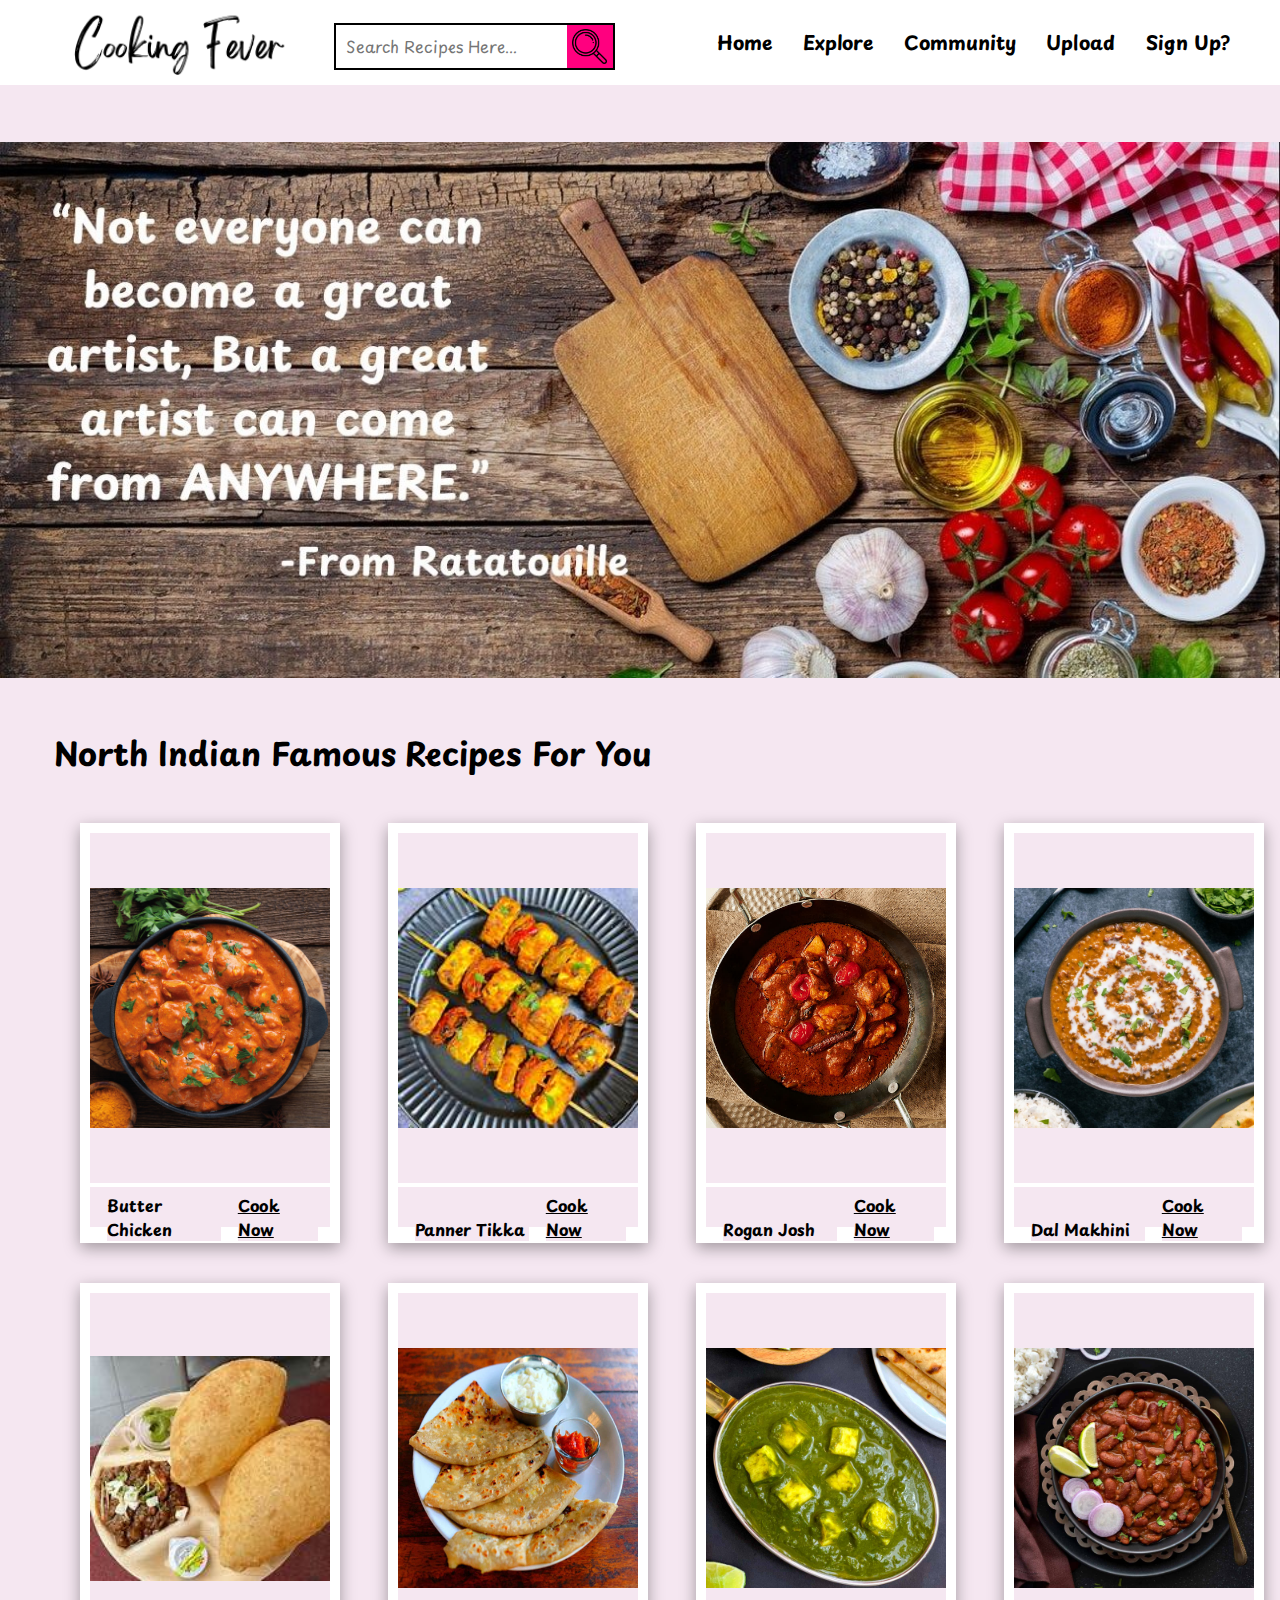
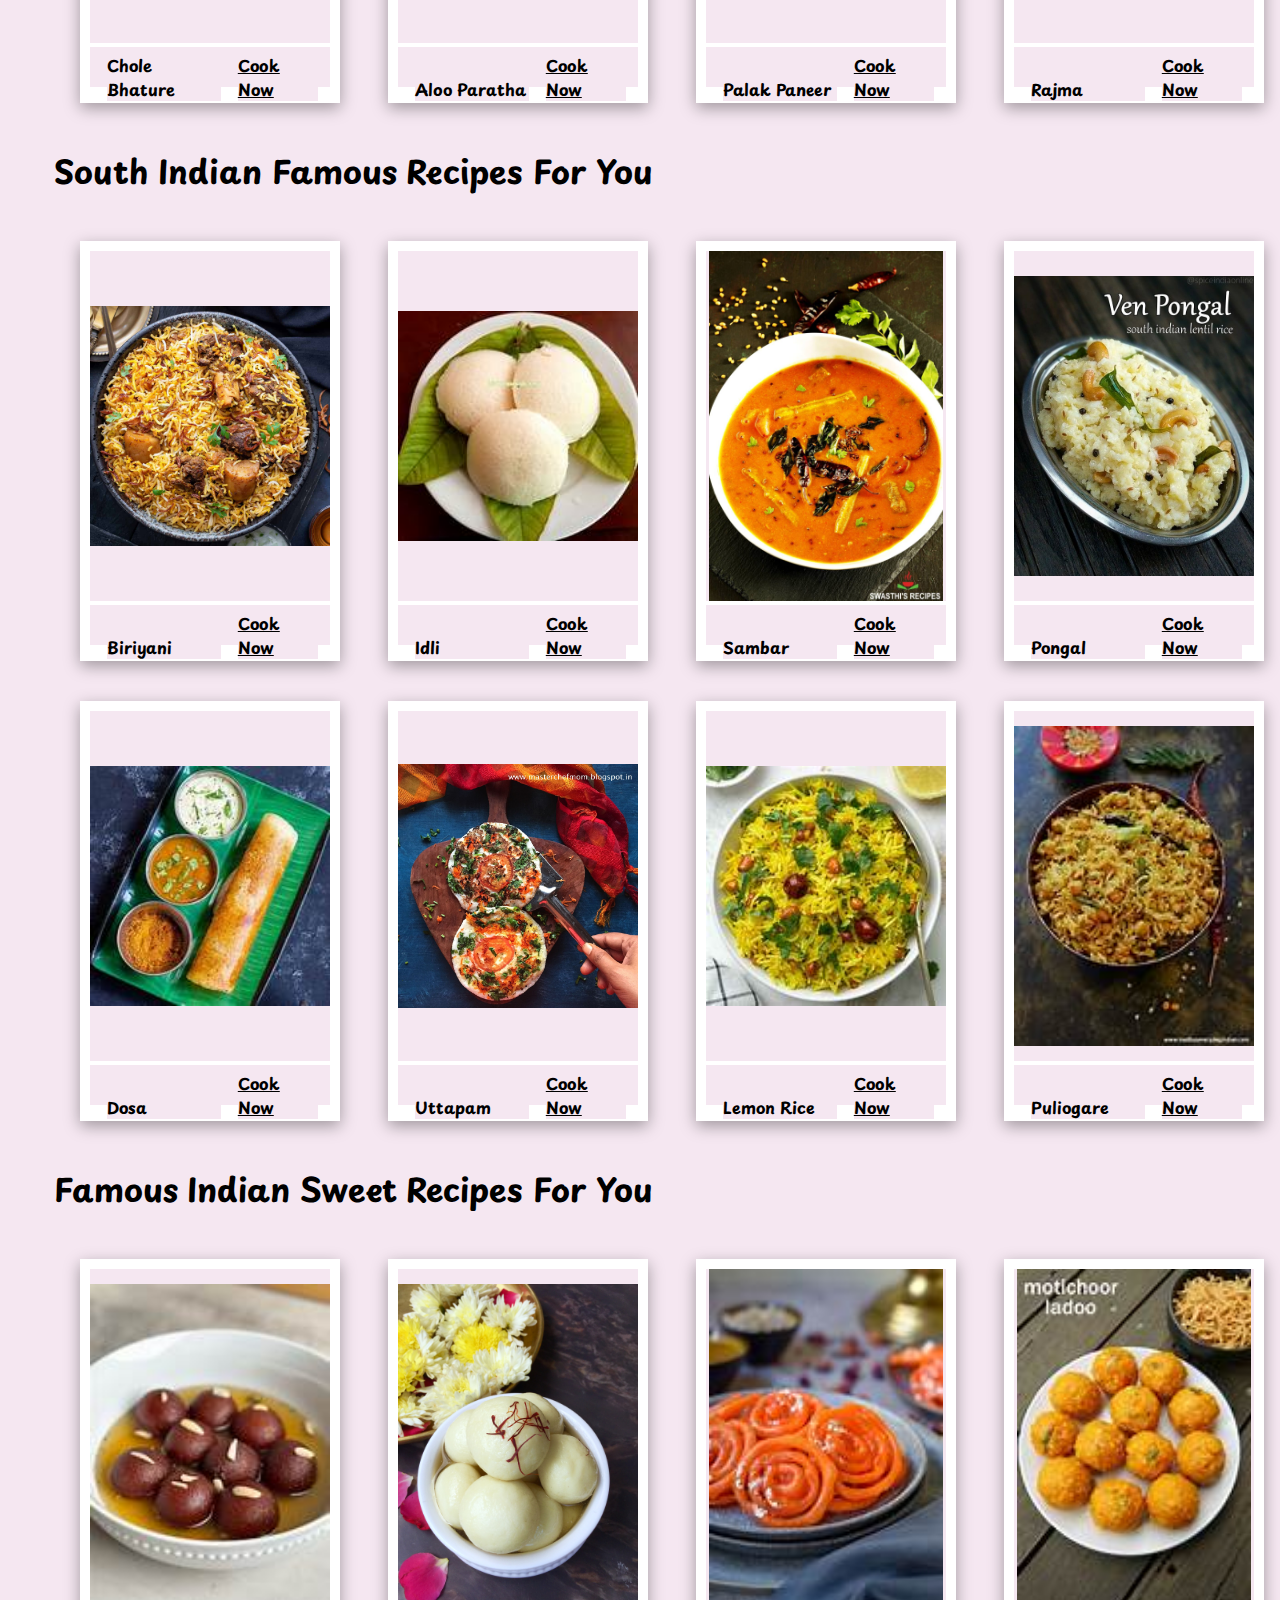
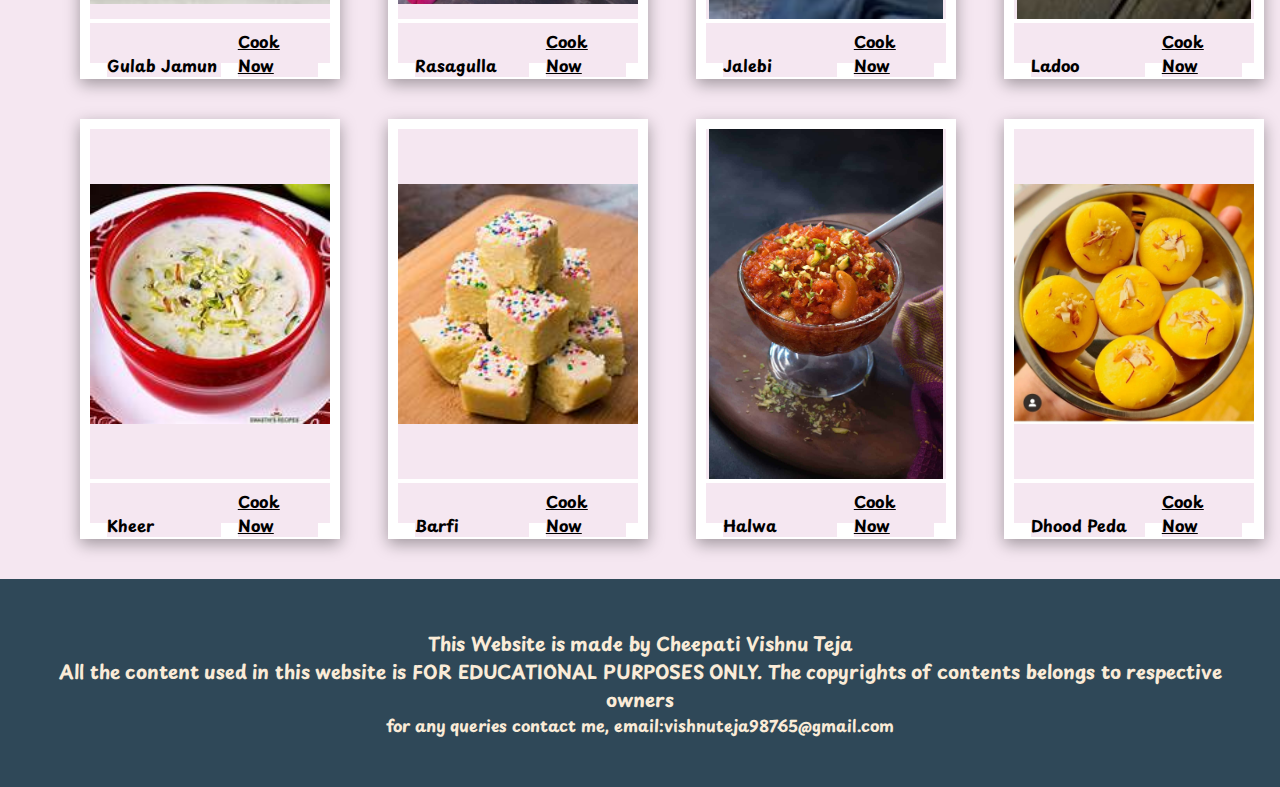
<file: index.html>
<!DOCTYPE html>
<html lang="en">
<head>
    <meta charset="UTF-8">
    <meta name="viewport" content="width=device-width, initial-scale=1.0">
    <title>Document</title>
    <link rel="stylesheet" href="style.css">
    <link rel="preconnect" href="https://fonts.googleapis.com">
<link rel="preconnect" href="https://fonts.gstatic.com" crossorigin>
<link href="https://fonts.googleapis.com/css2?family=Playpen+Sans:wght@100..800&display=swap" rel="stylesheet">
</head>
<body>

    <!-- navbar -->
<header>
<div class="navbar">
    <div class="navfirst">
        <div class="logo"><img id="logo" src="./resources/logo/Cooking Fever (2).png"></div>
        <div class="search"><input type="text" placeholder="Search Recipes Here..."><span><img id="searchlogo" src="./resources/search logo/loupe.png"></span></div>
    </div>
    <div class="tabs">
        <div class="items"><a href="">Home</a></div>
        <div class="items"><a href="">Explore</a></div>
        <div class="items"><a href="">Community</a></div>
        <div class="items"><a href="">Upload</a></div>
        <div class="items"><a href="">Sign Up?</a></div>
    </div>    
</div>
</header>
    <!-- body -->

<div class="background_image"><img src="./resources/background/Your paragraph text (1).jpg"></div>

<!-- food cards -->

    <!-- north -->

<div class="Heading" id="north"><h1>North Indian Famous Recipes For You</h1></div>
<div class="recipesContainer">
    <div class="recipes">
        <div class="recipeimage"><img class="image" id="recipe1" src="./resources/north/recipe1.jpg" alt=""></div>
        <div class="recipename"><p class="recipe_name">Butter Chicken</p> <a class="cook" href="">Cook Now</a></div>
    </div>
    <div class="recipes">
        <div class="recipeimage"><img class="image" id="recipe2" src="./resources/north/recipe2.jpeg" alt=""></div>
        <div class="recipename"><p class="recipe_name">Panner Tikka</p> <a class="cook" href="">Cook Now</a></div>
    </div>
    <div class="recipes">
        <div class="recipeimage"><img class="image" id="recipe3" src="./resources/north/recipe3.jpg" alt=""></div>
        <div class="recipename"><p class="recipe_name">Rogan Josh</p> <a class="cook" href="">Cook Now</a></div>
    </div>
    <div class="recipes">
        <div class="recipeimage"><img class="image" id="recipe4" src="./resources/north/recipe4.jpg" alt=""></div>
        <div class="recipename"><p class="recipe_name">Dal Makhini</p> <a class="cook" href="">Cook Now</a></div>
    </div>
    <div class="recipes">
        <div class="recipeimage"><img class="image" id="recipe5" src="./resources/north/recipe5.jpeg" alt=""></div>
        <div class="recipename"><p class="recipe_name">Chole Bhature</p> <a class="cook" href="">Cook Now</a></div>
    </div>
    <div class="recipes">
        <div class="recipeimage"><img class="image" id="recipe6" src="./resources/north/recipe6.jpeg" alt=""></div>
        <div class="recipename"><p class="recipe_name">Aloo Paratha</p> <a class="cook" href="">Cook Now</a></div>
    </div>
    <div class="recipes">
        <div class="recipeimage"><img class="image" id="recipe7" src="./resources/north/recipe7.jpg" alt=""></div>
        <div class="recipename"><p class="recipe_name">Palak Paneer</p> <a class="cook" href="">Cook Now</a></div>
    </div>
    <div class="recipes">
        <div class="recipeimage"><img class="image" id="recipe8" src="./resources/north/recipe8.jpg" alt=""></div>
        <div class="recipename"><p class="recipe_name">Rajma</p> <a class="cook" href="">Cook Now</a></div>
    </div>
</div>

        <!-- south indian recipes -->


<div class="Heading continued" ><h1>South Indian Famous Recipes For You</h1></div>
<div class="recipesContainer">
    <div class="recipes">
        <div class="recipeimage"><img class="image" id="recipe1" src="./resources/south/recipe1.jpg" alt=""></div>
        <div class="recipename"><p class="recipe_name">Biriyani</p> <a class="cook" href="">Cook Now</a></div>
    </div>
    <div class="recipes">
        <div class="recipeimage"><img class="image" id="recipe2" src="./resources/south/recipe2.jpeg" alt=""></div>
        <div class="recipename"><p class="recipe_name">Idli</p> <a class="cook" href="">Cook Now</a></div>
    </div>
    <div class="recipes">
        <div class="recipeimage"><img class="image" id="recipe3" src="./resources/south/recipe3.jpg" alt=""></div>
        <div class="recipename"><p class="recipe_name">Sambar</p> <a class="cook" href="">Cook Now</a></div>
    </div>
    <div class="recipes">
        <div class="recipeimage"><img class="image" id="recipe4" src="./resources/south/recipe4.jpg" alt=""></div>
        <div class="recipename"><p class="recipe_name">Pongal</p> <a class="cook" href="">Cook Now</a></div>
    </div>
    <div class="recipes">
        <div class="recipeimage"><img class="image" id="recipe5" src="./resources/south/recipe5.jpeg" alt=""></div>
        <div class="recipename"><p class="recipe_name">Dosa</p> <a class="cook" href="">Cook Now</a></div>
    </div>
    <div class="recipes">
        <div class="recipeimage"><img class="image" id="recipe6" src="./resources/south/recipe6.jpg" alt=""></div>
        <div class="recipename"><p class="recipe_name">Uttapam</p> <a class="cook" href="">Cook Now</a></div>
    </div>
    <div class="recipes">
        <div class="recipeimage"><img class="image" id="recipe7" src="./resources/south/recipe7.jpeg" alt=""></div>
        <div class="recipename"><p class="recipe_name">Lemon Rice</p> <a class="cook" href="">Cook Now</a></div>
    </div>
    <div class="recipes">
        <div class="recipeimage"><img class="image" id="recipe8" src="./resources/south/recipe8.jpeg" alt=""></div>
        <div class="recipename"><p class="recipe_name">Puliogare</p> <a class="cook" href="">Cook Now</a></div>
    </div>

    
</div>

        <!-- sweets -->


<div class="Heading continued" ><h1>Famous Indian Sweet Recipes For You</h1></div>
<div class="recipesContainer">
    <div class="recipes">
        <div class="recipeimage"><img class="image" id="recipe1" src="./resources/sweets/recipe1.jpeg" alt=""></div>
        <div class="recipename"><p class="recipe_name">Gulab Jamun</p> <a class="cook" href="">Cook Now</a></div>
    </div>
    <div class="recipes">
        <div class="recipeimage"><img class="image" id="recipe2" src="./resources/sweets/recipe2.jpg" alt=""></div>
        <div class="recipename"><p class="recipe_name">Rasagulla</p> <a class="cook" href="">Cook Now</a></div>
    </div>
    <div class="recipes">
        <div class="recipeimage"><img class="image" id="recipe3" src="./resources/sweets/recipe3.jpeg" alt=""></div>
        <div class="recipename"><p class="recipe_name">Jalebi</p> <a class="cook" href="">Cook Now</a></div>
    </div>
    <div class="recipes">
        <div class="recipeimage"><img class="image" id="recipe4" src="./resources/sweets/recipe4.jpeg" alt=""></div>
        <div class="recipename"><p class="recipe_name">Ladoo</p> <a class="cook" href="">Cook Now</a></div>
    </div>
    <div class="recipes">
        <div class="recipeimage"><img class="image" id="recipe5" src="./resources/sweets/recipe5.jpeg" alt=""></div>
        <div class="recipename"><p class="recipe_name">Kheer</p> <a class="cook" href="">Cook Now</a></div>
    </div>
    <div class="recipes">
        <div class="recipeimage"><img class="image" id="recipe6" src="./resources/sweets/recipe6.jpeg" alt=""></div>
        <div class="recipename"><p class="recipe_name">Barfi</p> <a class="cook" href="">Cook Now</a></div>
    </div>
    <div class="recipes">
        <div class="recipeimage"><img class="image" id="recipe7" src="./resources/sweets/recipe7.jpg" alt=""></div>
        <div class="recipename"><p class="recipe_name">Halwa</p> <a class="cook" href="">Cook Now</a></div>
    </div>
    <div class="recipes">
        <div class="recipeimage"><img class="image" id="recipe8" src="./resources/sweets/recipe8.jpg" alt=""></div>
        <div class="recipename"><p class="recipe_name">Dhood Peda</p> <a class="cook" href="">Cook Now</a></div>
    </div>
</div>
<footer>
    <div class="footerContainer">
         <div class="disclaimer">
            <h3>This Website is made by Cheepati Vishnu Teja</h3>
        <h3>All the content used in this website is FOR EDUCATIONAL PURPOSES ONLY. The copyrights of contents belongs to respective owners</h3>
        <h4>for any queries contact me, email:vishnuteja98765@gmail.com</h4>
        </div> 
    </div>
</footer>
</body>
</html>
</file>
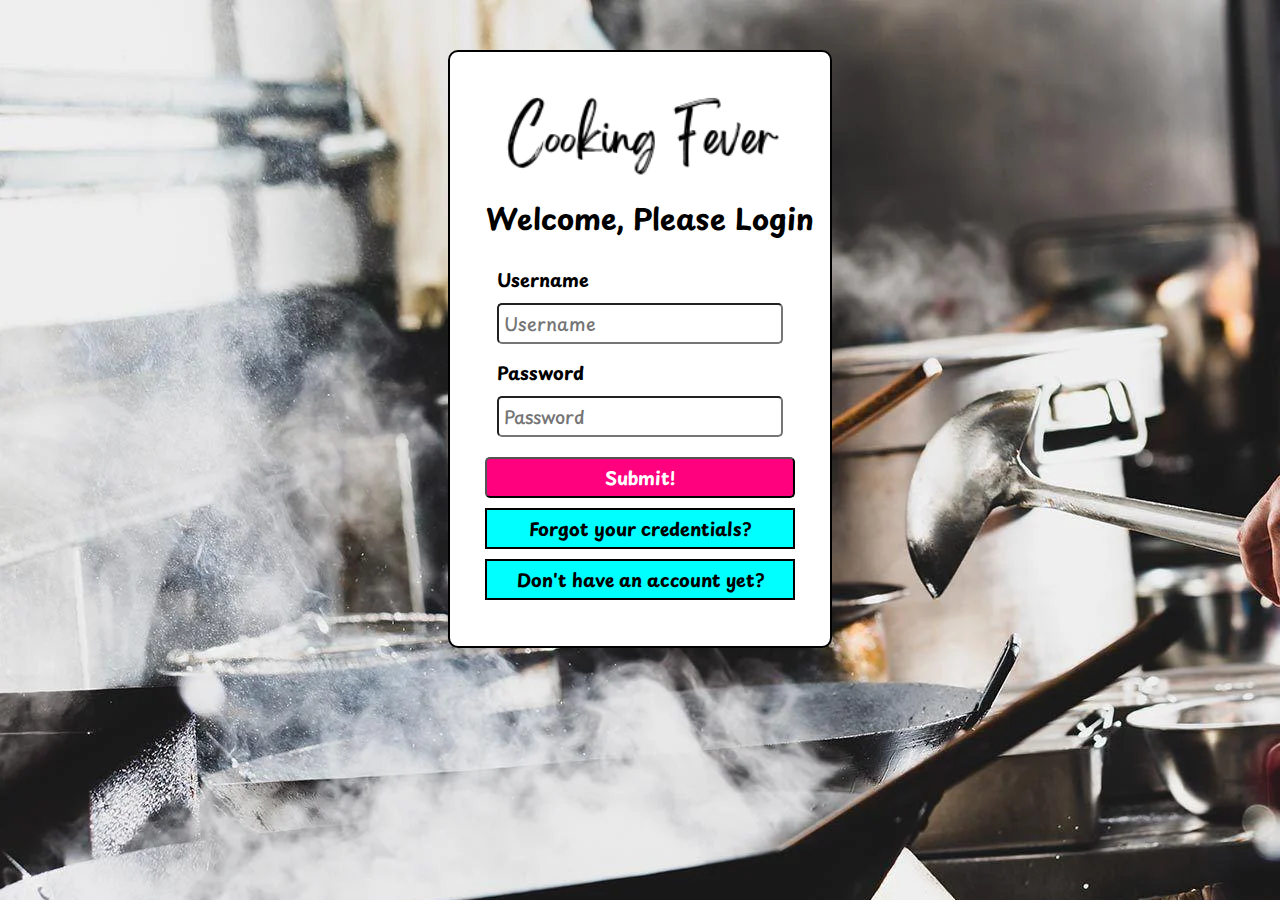
<file: signin1.html>
<!DOCTYPE html>
<html lang="en">
<head>
    <meta charset="UTF-8">
    <meta name="viewport" content="width=device-width, initial-scale=1.0">
    <title>Sign In</title>
    <link rel="stylesheet" href="styles.css"> 
    <link rel="preconnect" href="https://fonts.googleapis.com">
<link rel="preconnect" href="https://fonts.gstatic.com" crossorigin>
<link href="https://fonts.googleapis.com/css2?family=Playpen+Sans:wght@100..800&display=swap" rel="stylesheet">
</head>
<body>
    <div class="login">
        <div class="title"><img src="./resources/logo/Cooking Fever (2).png" alt=""></div>
        <div class="subheading"><h2>Welcome, Please Login</h2></div>
        <div class="login_div">
            <form action="post">
            <fieldset><label for="username">Username</label><input type="text" name="username" id="username" placeholder="Username" required></fieldset>
            <fieldset><label for="username">Password</label><input type="password" name="password" id="password" placeholder="Password" required></fieldset>
            <input type="submit" name="Submit" id="Submit" value="Submit!">
            <a href="forgot.html">Forgot your credentials?</a>
            <a href="create.html">Don't have an account yet?</a>
    </form>
    </div>
</body>
</html>
</file>
<file: style.css>
*{
    margin: 0px;
    background-color: #f5e7f1;
    font-family: 'playpen sans';
}
body{
    overflow-x: hidden;
}

/* navbar */


.navbar{
    background-color: white;
    height: 85px;
    width:100%;
    display: flex;
    justify-content: space-between ;
}
.navfirst{
    width: 50%;
    display: flex;
    justify-content: flex-start;
    align-items: center;
    gap: 5%;
    background-color: white;
}
.search{
    height: 40px;
    width: 50%;
    display: flex;
    justify-content: flex-start;
}
.search input{
    height: 35px;
    width: 85%;
    padding: 4px;
    text-align: left;
    border: 2px solid black;
    border-right: none;
    padding-left: 10px;
    background-color: white ;
    font-size: medium;
}
.search span{
    height: 35px;
    padding: 4px;
    width:15% ;
    border: 2px solid black;
    border-left: none;
    background-color: #ff007f;
}
#searchlogo{
    height: 100%;
    width: 100%;
    background-color: #ff007f;
    object-fit: contain;
}
.logo{
    height: 100%;
    width:50%;
    background-color: white;
}
.tabs{
    height: 100%;
    width: 50%;
    background-color: white;
    display: flex;
    justify-content: flex-end;
    align-items: center;
    gap: 5%;
    margin-right: 50px;
}

#logo{
    height: 80px;
    width: auto;
    margin-left: 50px;
}
.items{
    height: auto;
    width: auto;
    background-color: white;
    font-weight: bold;
    font-family: 'Playpen Sans';
    text-align: center;
    font-size: larger;
}
.items a{
    color: black;
    background-color: white;
    text-decoration: none;
}
.items a:hover{
    color:#ff007f;
}


/* this is body */

.background_image{
    height: 600px;
    width: 100%;
    background-color:#f5e7f1;
}
.background_image img{
    height: 100%;
    width:100%;
    margin-top: 25px;
    object-fit: contain;
}

/* food cards */

.Heading{
    height: 50px;
    width: 100%;
    padding: 4px;
    text-align: left;
    margin-top: 40px;
    margin-left: 50px;
}
.recipesContainer{
    margin-left: 40px;
    height: auto;
    width: 100%;
    display: flex;
    justify-content: flex-start;
    align-items: flex-start;
    gap: 4%;
    flex-wrap: wrap;
    padding: 40px;
    box-sizing: border-box;
    padding-bottom: 0;
}
.recipes{
    height: 400px;
    width: 20%;
box-shadow: rgba(0, 0, 0, 0.35) 0px 5px 15px;
    margin-bottom:40px;
    padding: 10px;
    background-color: white;
}
.recipeimage{
    height: 350px;
    width: 100%;
}
.recipename{
    box-sizing: border-box;
    padding: 6px;
    height: 40px;
    margin-top: 4px;
}
.image{
    height: 350px;
    width: 100%;
    object-fit: contain;
}
.recipename p{
    display: inline-block;
    margin-left: 5%;
    width: 50%;
    font-weight: bold;
}
.recipename a{
    color: black;
    margin-left: 5%;
    width: 35%;
    font-weight: bold;
    display: inline-block;
}
.recipename a:hover{
    color: #ff007f;
    text-transform: capitalize;
}


/* south indian  recipe */

.continued{
    margin-top: 0px;
}


/* footer */
.footerContainer{
    height: 200px;
    width: 100%;
    background-color: #2f4858;

}
.disclaimer{
    height: auto;
    width: auto;
    margin-left: auto;
    margin-right: auto;
    background-color: #2f4858;
    padding: 50px;
    text-align: center;
} 
.disclaimer h3,h4{
    background-color: #2f4858;
    color: antiquewhite;
}
</file>
<file: styles.css>
*{
    margin: 0px;
    font-family: 'playpen sans';

}
body{
    background-image: url("./resources/sign in/back.jpeg");
}
.login{
    margin:50px auto;
    height: auto;
    width: 30%;
    background-color: white;
    border-radius: 10px;
    border: solid 2px black;
    box-sizing: border-box;
    padding: 2%;
}
.title{
    height: auto;
    width: auto;
    border-top-left-radius: 10px;
    border-top-right-radius: 10px;
}
.title img{
    height: 100%;
    width: 100%;
    object-fit: contain;
    border-top-left-radius: 10px;
    border-top-right-radius: 10px;

}

.subheading{
height: 5%;
width: 100%;
text-align: center;
font-size: larger;
font-weight: bolder;
padding: 10px;

}
.loginContainer{
    height: auto;
    width: 100%;
}
.login_div{
    height: auto;
    width: 100%;
    background-color: white;
    padding: 3%;
    box-sizing: border-box;
    border-bottom-left-radius: 10px;
    border-bottom-right-radius: 10px;
    
}
fieldset{
    border: none;
    background-color: white;
}
label{
    background-color: white;
    font-size: large;
    font-weight: bold;
}
input{
    width: 100%;
    padding: 5px;
    box-sizing: border-box;
    font-size: large;
    border-radius: 5px;
    font-weight: 500;
    margin-top: 10px;
}
#Submit{
    height: auto;
    width: 100%;
    color: white;
    background-color: #ff007f;
    font-size: large;
    font-weight: bolder;
    margin-top: 10px;
    margin-bottom: 10px;
}
form a{
    display: block;
    text-decoration: none;
    color: black;
    background-color: aqua;
    margin-bottom: 10px;
    box-sizing: border-box;
    padding: 5px;
    height: auto;
    width: 100%;
    border: solid 2px black;
    text-align: center;
    font-size: large;
    font-weight: bold;
}
</file>
